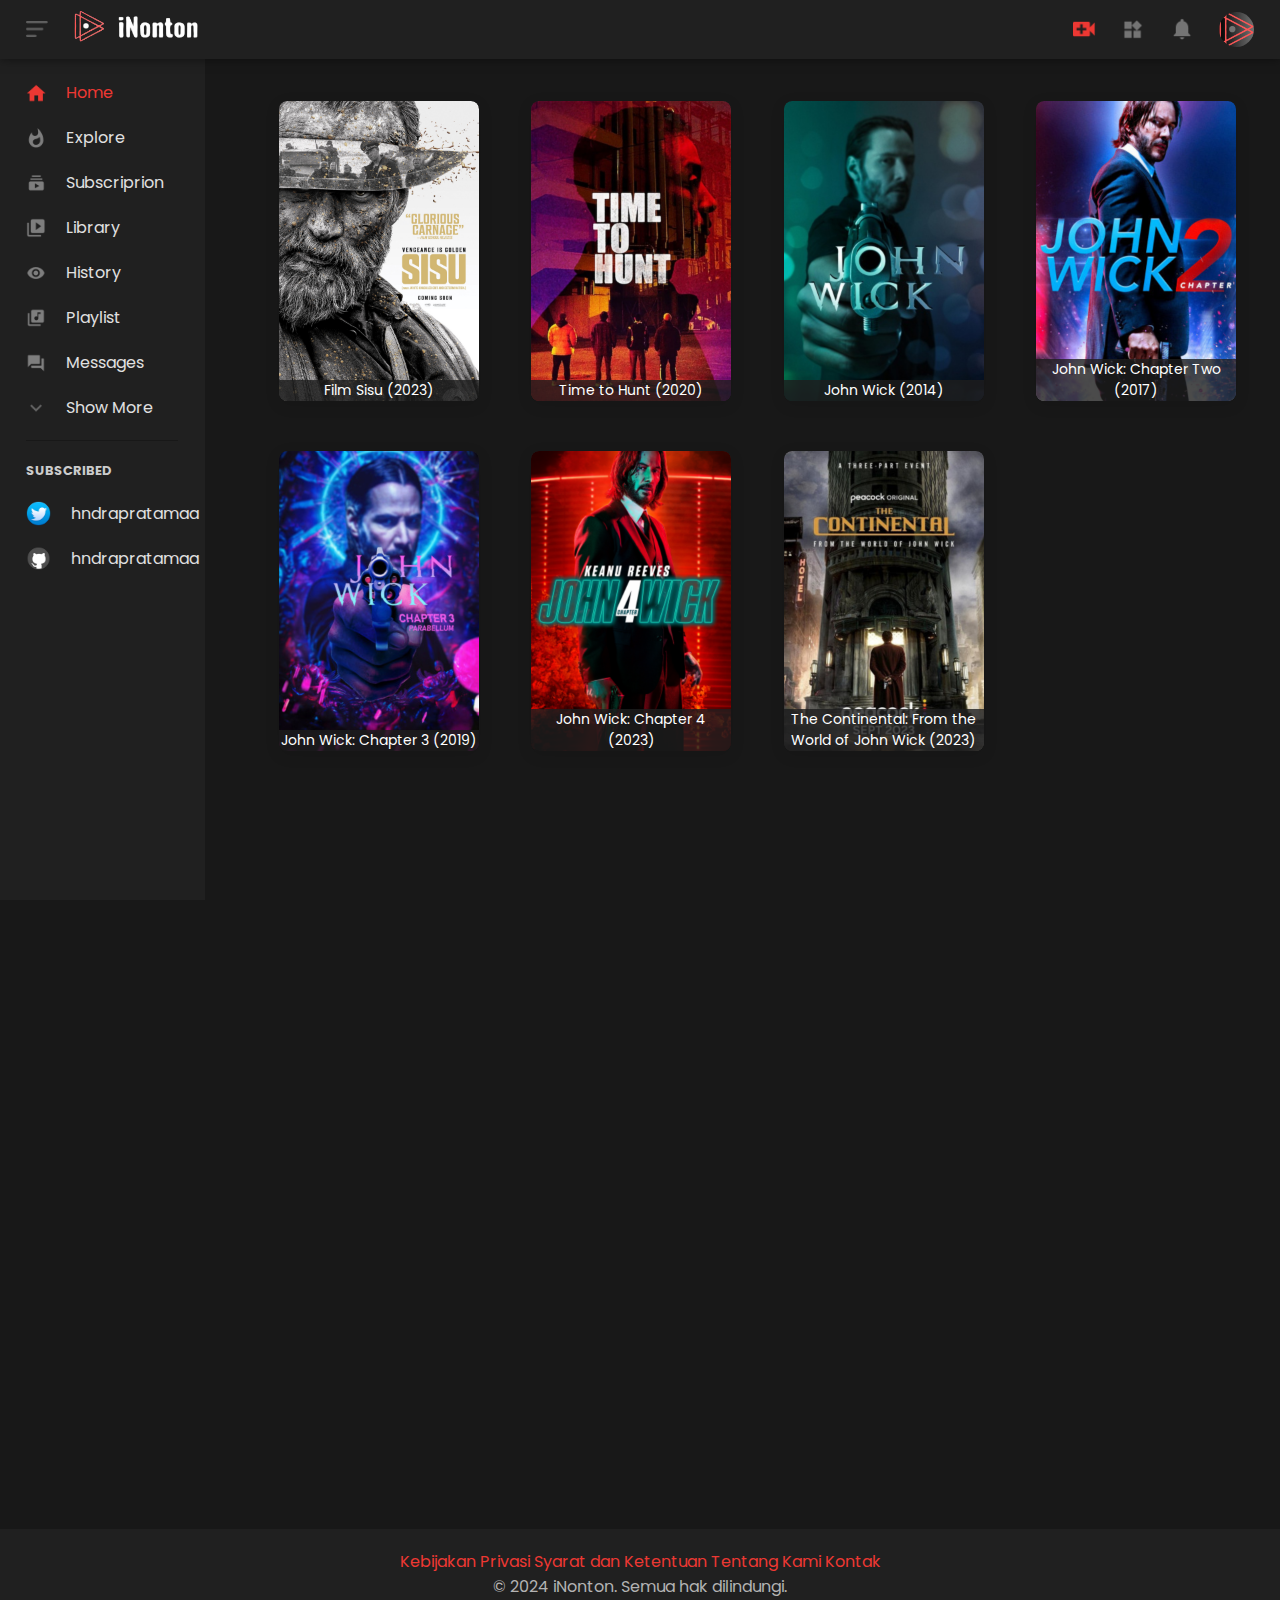
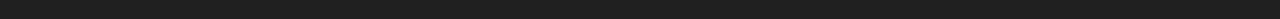
<file: index.html>
<!DOCTYPE html>
<html lang="en">

<head>
    <meta charset="UTF-8">
    <meta http-equiv="X-UA-Compatible" content="IE=edge">
    <meta name="viewport" content="width=device-width, initial-scale=1.0">
    <title>iNonton Home</title>
    <link rel="stylesheet" href="css/style.css">
    <link rel="stylesheet" href="https://cdnjs.cloudflare.com/ajax/libs/font-awesome/5.15.1/css/all.min.css"
        integrity="sha512-+4zCK9k+qNFUR5X+cKL9EIR+ZOhtIloNl9GIKS57V1MyNsYpYcUrUeQc9vNfzsWfV28IaLL3i96P9sdNyeRssA=="
        crossorigin="anonymous" referrerpolicy="no-referrer" />
    <link rel='shortcut icon' type='image/x-icon' href='images/favicon.ico' />

</head>

<body>

    <nav class="flex-div">
        <div class="nav-left flex-div">
            <img src="images/menu.png" class="menu-icon">
            <a href="index.html">
                <img src="images/logo.png" class="logo">
            </a>
        </div>
        <div class="nav-middle flex-div">

            <!-- search and mic -->
             
            <!-- <div class="search-box flex-div">
                <input type="text" placeholder="Search">
                <img src="images/search.png">
            </div>
            <img src="images/voice-search.png" class="mic-icon"> -->
        </div>
        <div class="nav-right flex-div">
            <img src="images/upload.png">
            <img src="images/more.png">
            <img src="images/notification.png">
            <img src="Project-images/iNonton.png" class="user-icon">
        </div>
    </nav>

    <!-- ---------- SideBar -------- -->

    <div class="sidebar">
        <div class="shortcut-links">
            <a href=""><img src="images/home.png">
                <p>Home</p>
            </a>
            <a href=""><img src="images/explore.png">
                <p>Explore</p>
            </a>
            <a href=""><img src="images/subscriprion.png">
                <p>Subscriprion</p>
            </a>
            <a href=""><img src="images/library.png">
                <p>Library</p>
            </a>
            <a href=""><img src="images/history.png">
                <p>History</p>
            </a>
            <a href=""><img src="images/playlist.png">
                <p>Playlist</p>
            </a>
            <a href=""><img src="images/messages.png">
                <p>Messages</p>
            </a>
            <a href=""><img src="images/show-more.png">
                <p>Show More</p>
            </a>
            <hr>
        </div>
        <div class="subscribed-list">
            <h3>SUBSCRIBED</h3>
            <a href="https://x.com/hndrapratamaa"><img src="images/Twitter.png">
                <p>hndrapratamaa</p>
            </a>
        </div>
        <div class="subscribed-list">
            <a href="https://x.com/hndrapratamaa"><img src="images/Github.png">
                <p>hndrapratamaa</p>
            </a>
        </div>
    </div>

    <!-- -------- Main------- -->

    <div class="container">
        <div class="list-container">
            <div class="vid-list">
                <a href="playVid/play-video1.html">
                    <div class="thumbnail-container">
                        <img src="Project-images/thumb1.png" class="thumbnail" loading="lazy">
                        <div class="thumbnail-title">Film Sisu (2023)</div>
                    </div>
                </a>
            </div>
            <div class="vid-list">
                <a href="playVid/play-video2.html">
                    <div class="thumbnail-container">
                        <img src="Project-images/thumb2.png" class="thumbnail" loading="lazy">
                        <div class="thumbnail-title">Time to Hunt (2020)</div>
                    </div>
                </a>

            </div>
            <div class="vid-list">
                <a href="playVid/play-video3.html">
                    <div class="thumbnail-container">
                        <img src="Project-images/thumb3.png" class="thumbnail" loading="lazy">
                        <div class="thumbnail-title">John Wick (2014)</div>
                    </div>
                </a>
            </div>
            <div class="vid-list">
                <a href="playVid/play-video4.html">
                    <div class="thumbnail-container">
                        <img src="Project-images/thumb4.png" class="thumbnail" loading="lazy">
                        <div class="thumbnail-title">John Wick: Chapter Two (2017)</div>
                    </div>
                </a>
            </div>
            <div class="vid-list">
                <a href="playVid/play-video5.html">
                    <div class="thumbnail-container">
                        <img src="Project-images/thumb5.png" class="thumbnail" loading="lazy">
                        <div class="thumbnail-title">John Wick: Chapter 3 (2019)</div>
                    </div>
                </a>
            </div>
            <div class="vid-list">
                <a href="playVid/play-video6.html">
                    <div class="thumbnail-container">
                        <img src="Project-images/thumb6.png" class="thumbnail" loading="lazy">
                        <div class="thumbnail-title">John Wick: Chapter 4 (2023)</div>
                    </div>
                </a>
            </div>
            <div class="vid-list">
                <a href="playVid/play-video7.html">
                    <div class="thumbnail-container">
                        <img src="Project-images/thumb7.png" class="thumbnail" loading="lazy">
                        <div class="thumbnail-title">The Continental: From the World of John Wick (2023)</div>
                    </div>
                </a>
            </div>
        </div>
    </div>

    <!-- ---------- Footer ------------ -->
    <footer class="footer">
        <div class="footer-links">
            <a href="#">Kebijakan Privasi</a>
            <a href="#">Syarat dan Ketentuan</a>
            <a href="#">Tentang Kami</a>
            <a href="#">Kontak</a>
        </div>
        <p>&copy; 2024 iNonton. Semua hak dilindungi.</p>
    </footer>


    <script src="script.js"></script>
</body>

</html>
</file>
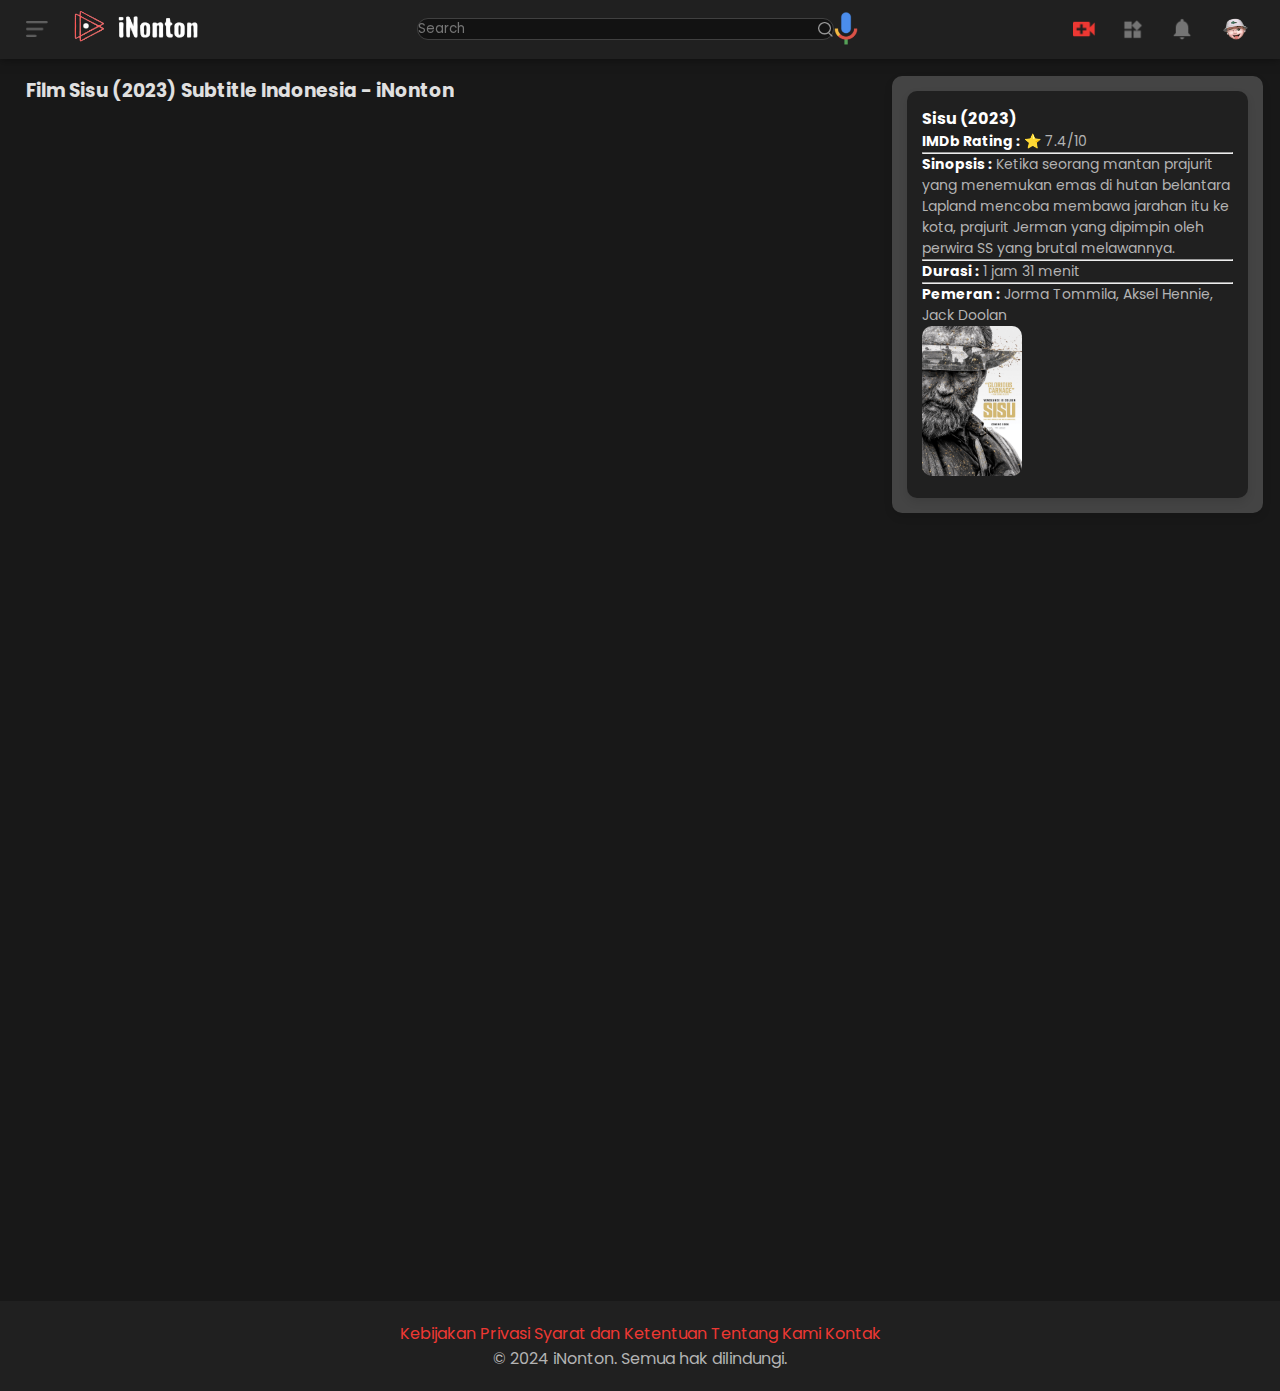
<file: playVid/play-video1.html>
<!DOCTYPE html>
<html lang="en">

<head>
    <meta charset="UTF-8">
    <meta http-equiv="X-UA-Compatible" content="IE=edge">
    <meta name="viewport" content="width=device-width, initial-scale=1.0">
    <title>iNonton Play Sisu</title>
    <link rel="stylesheet" href='../css/style.css'>
    <link rel='shortcut icon' type='image/x-icon' href='../images/favicon.ico' />

</head>

<body>
    <nav class="flex-div">
        <div class="nav-left flex-div">
            <img src="../images/menu.png" class="menu-icon">
            <a href="../index.html">
                <img src="../images/logo.png" class="logo">
            </a>

        </div>
        <div class="nav-middle flex-div">
            <div class="search-box flex-div">
                <input type="text" placeholder="Search">
                <img src="../images/search.png">
            </div>
            <img src="../images/voice-search.png" class="mic-icon">
        </div>
        <div class="nav-right flex-div">
            <img src="../images/upload.png">
            <img src="../images/more.png">
            <img src="../images/notification.png">
            <img src="../Project-images/hndra.png" class="user-icon">
        </div>
    </nav>

    <div class="container play-container">
        <div class="row">
            <div class="play-video">
                <iframe src="https://streamtape.com/e/grq8p11ylxSGgB/" frameborder="0" allowfullscreen></iframe>
                <h3>Film Sisu (2023) Subtitle Indonesia - iNonton</h3>
            </div>
        </div>

        <!-- ------Right Sidebar-------- -->
        <div class="right-sidebar">
            <div class="video-card">
                <div class="card-details">
                    <h3 style="color: #ffff;">Sisu (2023)</h3>
                    <p class="imdb-rating"><strong style="color: #ffff;">IMDb Rating :</strong> ⭐ 7.4/10</p>
                    <hr>
                    <p><strong style="color: #ffff ;">Sinopsis :</strong> Ketika seorang mantan prajurit yang menemukan
                        emas di hutan belantara
                        Lapland mencoba membawa jarahan itu ke kota, prajurit Jerman yang dipimpin oleh perwira SS yang
                        brutal melawannya.</p>
                    <hr>
                    <p><strong style="color: #ffff ;">Durasi :</strong> 1 jam 31 menit</p>
                    <hr>
                    <p><strong style="color: #ffff ;">Pemeran :</strong> Jorma Tommila, Aksel Hennie, Jack Doolan</p>
                    <a href="" class="small-thumbnail">
                        <img src="../Project-images/thumb1.png" class="card-thumbnail">
                    </a>
                </div>
            </div>
        </div>
    </div>
    </div>

    <!-- ----------Footer------------ -->

    <footer class="footer">
        <div class="footer-links">
            <a href="#">Kebijakan Privasi</a>
            <a href="#">Syarat dan Ketentuan</a>
            <a href="#">Tentang Kami</a>
            <a href="#">Kontak</a>
        </div>
        <p>&copy; 2024 iNonton. Semua hak dilindungi.</p>
    </footer>

    <script src="../script.js"></script>
</body>

</html>
</file>
<file: css/style.css>
@import url('https://fonts.googleapis.com/css2?family=Poppins:wght@300;400;500;600&display=swap');

/*----------  Global ---------- */

* {
    margin: 0;
    padding: 0;
    font-family: 'Poppins', sans-serif;
    box-sizing: border-box;
}

body {
    background-color: #181818;
    color: #e0e0e0;
}

a {
    text-decoration: none;
    color: #e0e0e0;
}

img {
    max-width: 100%;
    height: auto;
    cursor: pointer;
}

.flex-div {
    display: flex;
    align-items: center;
}

/*---------- Navigasi ----------*/

nav {
    padding: 10px 2%;
    justify-content: space-between;
    background: #202020;
    box-shadow: 0 0 10px rgba(0, 0, 0, 0.5);
    position: sticky;
    top: 0;
    z-index: 10;
}

.nav-right img {
    width: 25px;
    margin-right: 25px;
}

.nav-right .user-icon {
    width: 35px;
    border-radius: 50%;
    margin-right: 0;
}

.nav-left .menu-icon {
    width: 22px;
    margin-right: 25px;
}

.nav-left .logo {
    width: 130px;
}

.nav-middle .mic-icon {
    width: 16px;
}

.nav-middle .search-box {
    border: 1px solid #404040;
    background-color: #121212;
    color: #e0e0e0;
    margin-right: 15px;
    padding: 0;
    margin: 0;
    border-radius: 25px;
}

.nav-middle .search-box input {
    color: #e0e0e0;
    width: 400px;
    border: 0;
    outline: 0;
    background: transparent;
}

.nav-middle .search-box img {
    width: 15px;
}

.nav-middle .mic-icon,
.nav-right img {
    width: 24px;
    height: auto;
}


/* ------- Sidebar-------- */
.sidebar {
    background: #202020;
    color: #e0e0e0;
    width: 16%;
    height: 100vh;
    top: 0;
    padding-left: 2%;
    padding-top: 80px;
    position: fixed;
    transition: width 0.3s ease;
}

.shortcut-links a img {
    width: 20px;
    margin-right: 20px;
}

.shortcut-links a {
    color: #e0e0e0;
    display: flex;
    align-items: center;
    margin-bottom: 20px;
    width: fit-content;
    flex-wrap: wrap;
}

.shortcut-links a:first-child {
    color: #ed3833;
}

.sidebar hr {
    border: 0;
    height: 1px;
    background: #181818;
    width: 85%;
}

.subscribed-list h3 {
    font-size: 13px;
    margin: 20px 0;
    color: #ccc;
}

.subscribed-list a {
    color: #e0e0e0;
    display: flex;
    align-items: center;
    margin-bottom: 20px;
    width: fit-content;
    flex-wrap: wrap;
}

.subscribed-list a img {
    width: 25px;
    border-radius: 50%;
    margin-right: 20px;
}

.shortcut-links a,
.subscribed-list a {
    transition: opacity 0.3s ease;
}

.small-sidebar {
    width: 5%;
    padding-left: 3px;
    opacity: 0.5;
}

.small-sidebar a p {
    display: none;
    opacity: 0;
    transition: opacity 0.3s ease;
}

.small-sidebar h3 {
    display: none;
}

.small-sidebar hr {
    width: 100%;
    margin-bottom: 25px;
}

.small-sidebar .shortcut-links a,
.small-sidebar .subscribed-list a {
    margin-left: auto;
    display: flex;
    transition: opacity 0.3s ease 0.1s;
}

.menu-icon.rotate {
    transform: rotate(90deg);
    transition: transform 0.3s ease;
}

/* ------- main-------- */

.container {
    display: grid;
    width: auto;
    height: 16%;
    background-color: #181818;
    color: #e0e0e0;
    padding-left: 21%;
    padding-right: 17px;
    padding-top: 17px;
    padding-bottom: 60%;
    transition: padding-left 0.3s ease;
}

.thumbnail {
    width: 100%;
    height: auto;
    display: block;
    border-radius: 10px;
    transition: transform 0.3s ease, box-shadow 0.3s ease;
}

.thumbnail-container {
    position: relative;
    width: 100%;
    height: auto;
    display: block;
}

.thumbnail-title {
    position: absolute;
    bottom: 0;
    width: 100%;
    background-color: rgba(133, 133, 133, 0.74);
    color: white;
    text-align: center;
    font-size: 14px;
    border-bottom-left-radius: 4px;
    border-bottom-right-radius: 4px;
    box-sizing: border-box;
}

.thumbnail-container .thumbnail-title {
    background-color: rgba(30, 30, 30, 0.8);
    color: #ffffff;
}

.large-container {
    padding-left: 7%;
}

.list-container {
    display: grid;
    grid-template-columns: repeat(auto-fit, minmax(220px, 1fr));
    grid-column-gap: 16px;
    grid-row-gap: 30px;
    margin-top: 15px;
}

.vid-list {
    background-color: #202020;
    flex-direction: column;
    align-items: center;
    margin: 10px;
    width: 200px;
    box-shadow: 0px 4px 15px rgba(0, 0, 0, 0.1);
    border-radius: 8px;
    overflow: hidden;
    display: grid;
    grid-template-columns: repeat(auto-fill, minmax(150px, 1fr));
}

.vid-list .thumbnail {
    width: 100%;
    border-radius: 8px;
    transition: transform 0.3s ease-in-out, box-shadow 0.3s ease-in-out;
}

.vid-list img.thumbnail {
    width: 100%;
    height: auto;
}

.vid-list .thumbnail:hover {
    transform: scale(1.05);
    box-shadow: 0 4px 15px rgba(0, 0, 0, 0.5);
}

.vid-list .flex-div {
    align-items: flex-start;
    margin-top: 7px;
}

.vid-list .flex-div img {
    width: 35px;
    margin-right: 10px;
    border-radius: 50%;
}

/* -------Halaman Putar Video------ */

.play-container {
    display: flex;
    justify-content: space-between;
    align-items: flex-start;
    padding-left: 2%;
    gap: 20px;
}

.row {
    display: flex;
    justify-content: space-between;
    flex-wrap: wrap;
}

.play-video {
    flex: 2;
    flex-basis: 69%;
    position: relative;
    width: 100%;
    padding-bottom: 56.25%;
    height: 0;
    overflow: hidden;
}

.play-video iframe {
    border-radius: 10px;
    overflow: hidden;
    position: absolute;
    top: 0;
    left: 0;
    width: 100%;
    height: 100%;
    border: 0;
}

.play-video video {
    width: 100%;
}

.right-sidebar {
    flex-basis: 30%;
}

.right-sidebar {
    display: flex;
    flex-direction: column;
    gap: 20px;
}

.video-card {
    display: flex;
    margin-bottom: 20px;
    padding: 15px;
    flex-direction: row;
    background-color: #444;
    border-radius: 10px;
    padding: 15px;
    box-shadow: 0 4px 8px rgba(0, 0, 0, 0.1);
    transition: box-shadow 0.3s ease;
}

.video-card:hover {
    box-shadow: 0 6px 12px rgba(0, 0, 0, 0.15);
}

.small-thumbnail {
    margin-right: 20px;
    display: block;
}

.card-thumbnail {
    width: 100px;
    height: auto;
    border-radius: 10px;
    margin-right: 15px;
}

.card-details {
    flex: 1;
    flex-direction: row;
    background-color: #202020;
    border-radius: 10px;
    padding: 15px;
    box-shadow: 0 4px 8px rgba(0, 0, 0, 0.1);
    transition: box-shadow 0.3s ease;
}

.card-details h3 {
    font-size: 16px;
}

.card-details p {
    color: #b3b3b3;
    font-size: 14px;
}

.card-details a {
    color: #ed3833;
    font-weight: bold;
}

/* ------- Footer ------ */
footer {
    background: #202020;
    padding: 20px;
    text-align: center;
    color: #b3b3b3;
}

footer a {
    color: #ed3833;
}

/* ------------- Media Queries -------------- */

@media (max-width: 768px) {
    .nav-left .logo {
        width: 80px;
    }

    .nav-right img {
        width: 20px;
        margin-right: 10px;
    }

    .nav-middle .search-box input {
        width: 150px;
    }

    .sidebar {
        width: 15%;
    }

    .play-container {
        flex-direction: column;
    }

    .vid-list {
        width: 100%;
    }

    .play-video {
        flex-basis: 100%;
    }

    .right-sidebar {
        flex-basis: 100%;
    }
}

@media (max-width: 480px) {
    .nav-left .logo {
        width: 60px;
    }

    .nav-middle .search-box input {
        width: 100px;
    }

    .sidebar {
        width: 80%;
    }

    .play-video {
        padding-bottom: 75%;
    }
}
</file>
